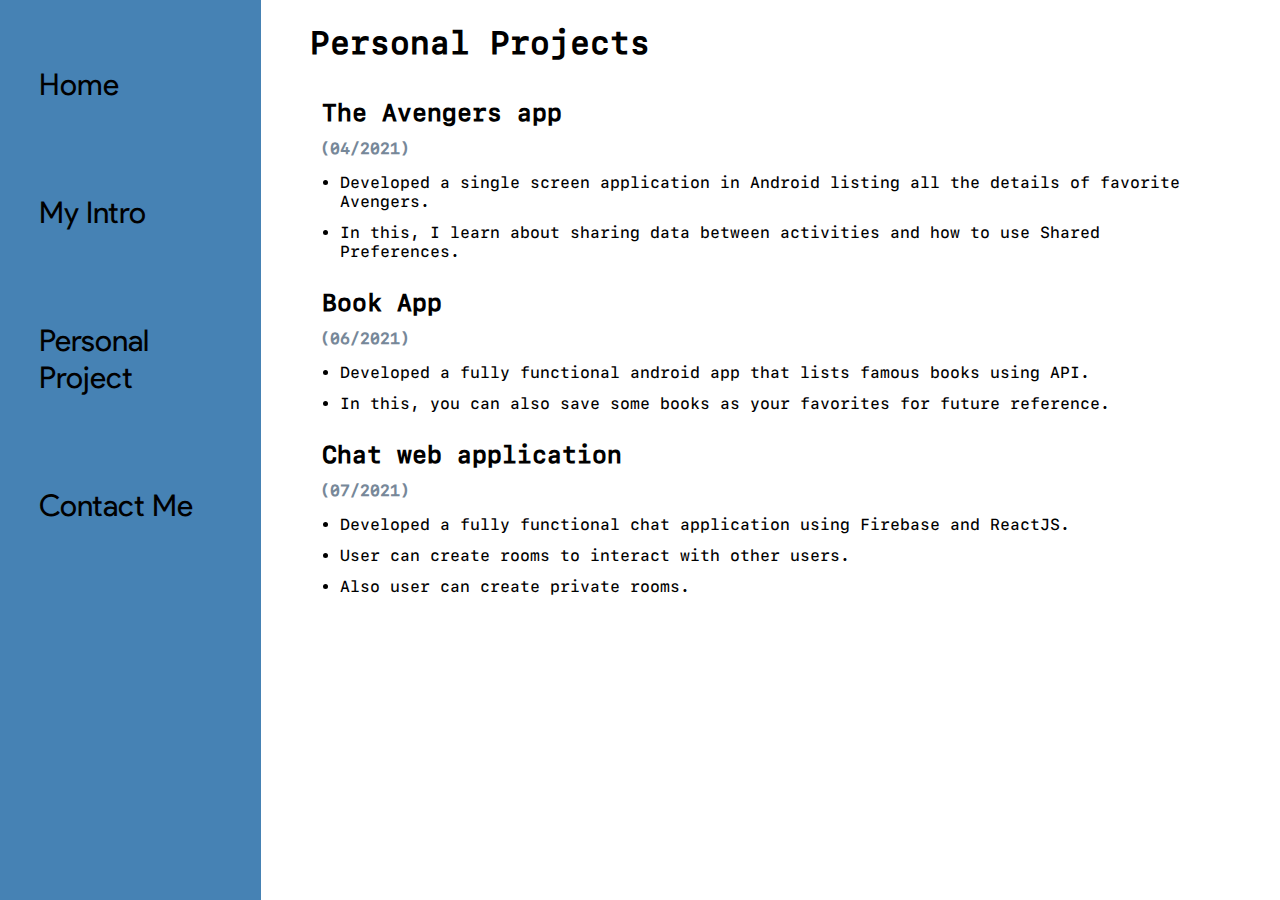
<file: Personal Portfolio/personal_projects.html>
<!DOCTYPE html>
<html lang="en">
<head>
    <meta charset="UTF-8">
    <meta http-equiv="X-UA-Compatible" content="IE=edge">
    <meta name="viewport" content="width=device-width, initial-scale=1.0">
    <title>Nikhil Tembhe - Passionate Android Developer</title>
    <link rel="stylesheet" href="styles.css">
</head>
<body>
    <div class="container"> <!-- this container contain our site-->

        <div class = "sidebar">
            <nav>
                <ul>
                    <li><a href="/">Home</a></li>
                    <li><a href="/intro.html">My Intro</a></li>
                    <li><a href="/personal_projects.html">Personal Project</a></li>
                    <!-- <li><a href="/cv.html">CV</a></li> -->
                    <li><a href="/contact.html">Contact Me</a></li>
                </ul>
            </nav>
        </div>
        
        <div class = "main">
            <div class="projectsContainer">
                <h1>Personal Projects</h1>
                

                <div class="projectItems">
                    <h2>The Avengers app </h2> <h4>(04/2021)</h4>
                
                    <ul>
                        <li><p>Developed a single screen application in Android listing all the
                            details of favorite Avengers.</p>
                        </li>
                        <li><p>In this, I learn about sharing data between activities and how to use
                            Shared Preferences.</p> 
                        </li>
                    </ul> 
                          
                </div>

                <div class="projectItems">
                    <h2>Book App </h2> <h4>(06/2021)</h4>
                
                    <ul>
                        <li><p>Developed a fully functional android app that lists famous books
                                using API.</p>
                        </li>
                        <li><p>In this, you can also save some books as your favorites for future
                        reference.</p> 
                        </li>
                    </ul> 

                </div>

                <div class="projectItems">
                    <h2>Chat web application  </h2> <h4>(07/2021)</h4>
                
                    <ul>
                        <li><p>Developed a fully functional chat application using Firebase and
                            ReactJS.</p>
                        </li>
                        <li><p>User can create rooms to interact with other users.</p> 
                        </li>
                        <li><p>Also user can create private rooms.</p></li>
                    </ul> 
                          
                </div>
                    
            </div>
            

        </div>

    </div>
</body>
</html>
</file>
<file: Personal Portfolio/styles.css>
@font-face {
    font-family: google;
    src: url(Fonts/product-sans/Product\ Sans\ Regular.ttf);
}

@font-face {
    font-family: code;
    src: url(Fonts/Bitstream-Vera-Sans-Mono/VeraMono.ttf);
}

@font-face {
    font-family: apple;
    src: url(Fonts/SFMonoMedium.otf);
}

* {
    margin: 0;
    padding: 0;
    /* removes extra space and margin i.e. removes the border */
}

.sidebar {
    font-family: 'google';
    background-color: steelblue;
    /* width: 26vw; */
    /** Viewport = the browser window size. If the viewport is 50cm wide, 1vw = 0.5cm.
                        vw	Relative to 1% of the width of the viewport,  vh	Relative to 1% of the height of the viewport**/
    height: 100vh;
    transition: transform 0.3s ease-in;
}

.sidebar nav {
    padding: 30px;
}

.sidebar nav li {
    list-style: none;
    /* removes bullet points*/
    font-size: 30px;
    padding: 36px 9px 55px;
}

.sidebar nav a {
    text-decoration: none; /* removes the underline for the hyperlink*/
    color: black;
}

.main {
    font-family: 'apple';
    /* background-color: yellow; */
    width: 88vw;
}

.container {
    display: flex;
    /*will arrange sidebar tag and nav tag side by side */
}

.infoContainer {
    /* background-color: rgb(182, 221, 45); */
    margin: 120px auto;
    width: 64vw;
    height: 44vh;
    display: flex;
    justify-content: space-around;
    /*The justify-content property aligns the flexible container's items 
                                    when the items do not use all available space on the main-axis (horizontally)*/

}

.devInfo {
    display: flex;
    justify-content: center;
    flex-direction: column;
}

.hello {
    font-size: 60px;
}

.name {
    font-size: 56px;
    font-weight: bold;

}

.about {
    font-size: 30px;
    padding: 10px 0px;

}

.aboutmore {
    font-size: 18px;
    padding: 10px 0px;
}

.button button {
    padding: 6px 8px;
    border-radius: 14px;
    color: white;
    background-color: dodgerblue;
    font-weight: bold;
    font-size: 14px;
    margin: 0px 4px;
    cursor: pointer; /*cursor property specifies the mouse cursor to be displayed when pointing over an element.*/

}

.button button:hover{
    background-color: white;
    color: dodgerblue;
}


.devPic img {
    /*width: 292px;*/
    height: 44vh;
}

.hiImg{
    width: 52px;
    margin-left: -30px;
    margin-right: -14px;
}

.contactform h1{
    text-align: center;
    
}

.contactform{
    padding: 0px 28px;
    padding-top: 38px;
}

.contactform form{
    padding: 34px;
}



.contactform form div{
    padding: 10px;
}

#emailHelp{
    font-size: 13px;
    margin: 0px -6px;
    color:gray;
}

.contactform form button{
    padding: 6px 8px;
    border-radius: 14px;
    color: white;
    background-color: dodgerblue;
    font-weight: bold;
    font-size: 14px;
    margin: 0px 4px;
    cursor: pointer;

}

.contactform form button:hover{
    background-color: white;
    color: dodgerblue;

}

.mb-3 input{
    display: flex;
    flex-direction: column;
    width: 24vw;
    border-radius: 12px;
    font-size: 16px;
    padding: 3px;
}

.mb-3_form-check {
    display: flex;
    padding: 12px;

}

.projectsContainer {
    padding:  0px 25px;

}

.projectsContainer h1{
    margin:24px
}

.projectItems h2{
    padding: 12px 36px;
}

.projectItems h4{
    margin-left: 34px;
    color: lightslategrey;
}

.projectItems ul{
    margin: 15px 54px;

}

.projectItems ul li{
    margin: 12px 0px;
}

.introContainer{
    padding:  0px 25px;

}

.introContainer h1{
    margin:24px

}

.introContainer p{
    padding: 0px 28px;
    font-size: 20px;

}

.edu{
    padding: 28px 20px;

}

.sidebarGo{
        transform: translate(-433px,0px);
        position: absolute;

}


.hamburger{
    position: absolute;
    cursor: pointer;
    top: 10px;
    left: 10px;
}

.cross{
    margin-left: 212px;
}

@media (max-width:875px) {
    *{
        /* background-color: red; */
    }

    /* .sidebar{
        transform: translate(-433px,0px);
        position: absolute;
    } */
    
}
</file>
